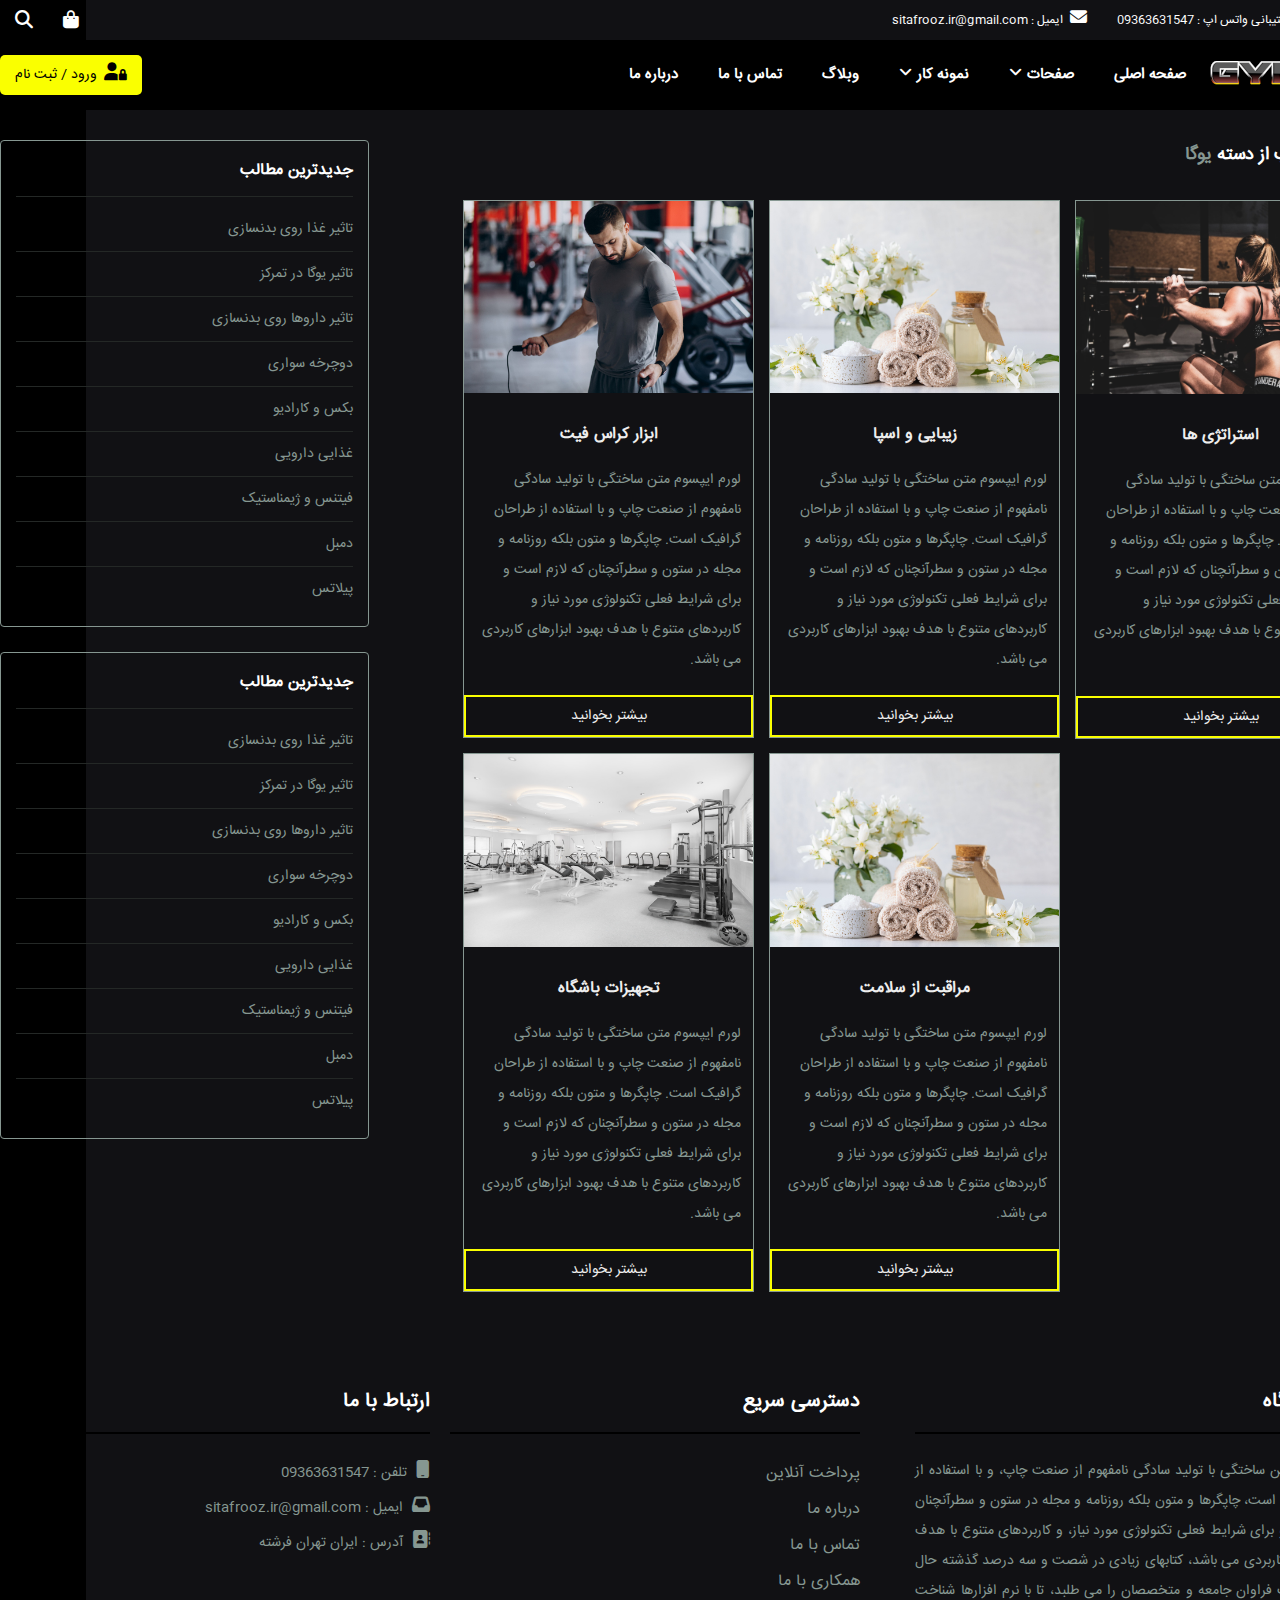
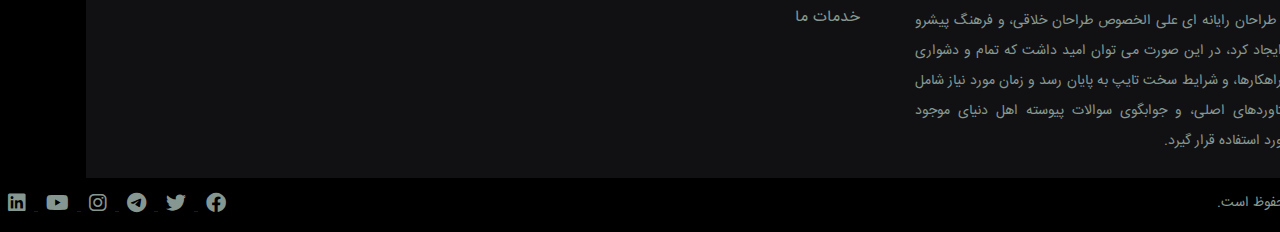
<file: category.html>
<!DOCTYPE html>
<html lang="en">
<head>
    <meta charset="UTF-8">
    <title>قالب باشگاهی</title>

    <link rel="stylesheet" href="css/all.min.css ">
    <link rel="stylesheet" href="css/owl.carousel.min.css">
    <link rel="stylesheet" href="css/owl.theme.default.min.css">
    <link rel="stylesheet" href="style.css">
</head>
<body>
<div class="top-menu">
    <div class="container">
        <div class="topbar-right">
            <ul>
                <li><i class="fas fa-phone"></i>مشاوره و پشتیبانی واتس اپ : 09363631547</li>
                <li><i class="fas fa-envelope"></i>ایمیل : sitafrooz.ir@gmail.com</li>
            </ul>
        </div>

        <div class="topbar-left">
            <ul>
                <li><i class="fas fa-search"></i></li>
                <li><i class="fas fa-shopping-bag"></i></li>
            </ul>
        </div>
    </div>
</div>

<header class="header">
    <div class="container">
        <div class="logo">
            <img src="img/logo.png" alt="sit logo">
        </div>

        <nav class="main-menu">
            <ul>
                <li><a href="#">صفحه اصلی</a></li>
                <li><a href="#">صفحات<i class="fas fa-angle-down"></i></a>
                    <ul>
                        <li><a href="#">صفحه خدمات</a></li>
                        <li><a href="#">صفحه مربیان</a></li>
                        <li><a href="#">قیمت گذاری</a></li>
                        <li><a href="#">صفحه کلاس ها</a></li>
                    </ul>
                </li>
                <li><a href="#">نمونه کار<i class="fas fa-angle-down"></i></a>
                    <ul>
                        <li><a href="#">صفحه نمونه کار</a></li>
                        <li><a href="#">کروسل نمونه کار</a></li>
                    </ul>
                </li>
                <li><a href="#">وبلاگ</a></li>
                <li><a href="#">تماس با ما</a></li>
                <li><a href="#">درباره ما</a></li>
            </ul>
        </nav>

        <div class="sign">
            <a href="#"> <i class="fas fa-user-lock"></i>ورود / ثبت نام</a>
        </div>

    </div>
</header>

<div class="single-page">
    <div class="container">
        <div class="main-single">


            <section class="category-post">
                <div class="category-head">
                    <h4>آخرین مطلب از دسته <span style="color: #869791">یوگا</span></h4>
                </div>



                        <div class="item box-article">
                            <img alt="first slider" src="img/image4.jpg">
                            <h2><a href="#">استراتژی ها</a> </h2>
                            <p>لورم ایپسوم متن ساختگی با تولید سادگی نامفهوم از صنعت چاپ و با استفاده از طراحان گرافیک است. چاپگرها و متون بلکه روزنامه و مجله در ستون و سطرآنچنان که لازم است و برای شرایط فعلی تکنولوژی مورد نیاز و کاربردهای متنوع با هدف بهبود ابزارهای کاربردی می باشد.</p>
                            <div class="btn-more"><a href="#">بیشتر بخوانید</a> </div>
                        </div>

                        <div class="item box-article">
                            <img alt="first slider" src="img/spa-concept-jasmine-oil-with-bath-salt-flowers.jpg">
                            <h2><a href="#">زیبایی و اسپا</a> </h2>
                            <p>لورم ایپسوم متن ساختگی با تولید سادگی نامفهوم از صنعت چاپ و با استفاده از طراحان گرافیک است. چاپگرها و متون بلکه روزنامه و مجله در ستون و سطرآنچنان که لازم است و برای شرایط فعلی تکنولوژی مورد نیاز و کاربردهای متنوع با هدف بهبود ابزارهای کاربردی می باشد.</p>
                            <div class="btn-more"><a href="#">بیشتر بخوانید</a> </div>
                        </div>

                        <div class="item box-article">
                            <img alt="first slider" src="img/strong-man-training-gym.jpg">
                            <h2><a href="#">ابزار کراس فیت</a> </h2>
                            <p>لورم ایپسوم متن ساختگی با تولید سادگی نامفهوم از صنعت چاپ و با استفاده از طراحان گرافیک است. چاپگرها و متون بلکه روزنامه و مجله در ستون و سطرآنچنان که لازم است و برای شرایط فعلی تکنولوژی مورد نیاز و کاربردهای متنوع با هدف بهبود ابزارهای کاربردی می باشد.</p>
                            <div class="btn-more"><a href="#">بیشتر بخوانید</a> </div>
                        </div>

                        <div class="item box-article">
                            <img alt="first slider" src="img/spa-concept-jasmine-oil-with-bath-salt-flowers.jpg">
                            <h2><a href="#">مراقبت از سلامت</a> </h2>
                            <p>لورم ایپسوم متن ساختگی با تولید سادگی نامفهوم از صنعت چاپ و با استفاده از طراحان گرافیک است. چاپگرها و متون بلکه روزنامه و مجله در ستون و سطرآنچنان که لازم است و برای شرایط فعلی تکنولوژی مورد نیاز و کاربردهای متنوع با هدف بهبود ابزارهای کاربردی می باشد.</p>
                            <div class="btn-more"><a href="#">بیشتر بخوانید</a> </div>
                        </div>

                        <div class="item box-article">
                            <img alt="first slider" src="img/3d-rendering-modern-loft-gym-fitness.jpg">
                            <h2><a href="#">تجهیزات باشگاه</a> </h2>
                            <p>لورم ایپسوم متن ساختگی با تولید سادگی نامفهوم از صنعت چاپ و با استفاده از طراحان گرافیک است. چاپگرها و متون بلکه روزنامه و مجله در ستون و سطرآنچنان که لازم است و برای شرایط فعلی تکنولوژی مورد نیاز و کاربردهای متنوع با هدف بهبود ابزارهای کاربردی می باشد.</p>
                            <div class="btn-more"><a href="#">بیشتر بخوانید</a> </div>
                        </div>



            </section>

        </div>

        <div class="sidebar">
            <div class="single-widget">
                <h4>جدیدترین مطالب</h4>
                <ul>
                    <li><a href="#" target="_blank">تاثیر غذا روی بدنسازی</a> </li>
                    <li><a href="#" target="_blank">تاثیر یوگا در تمرکز</a> </li>
                    <li><a href="#" target="_blank">تاثیر داروها روی بدنسازی</a> </li>
                    <li><a href="#" target="_blank">دوچرخه سواری</a> </li>
                    <li><a href="#" target="_blank">بکس و کارادیو</a> </li>
                    <li><a href="#" target="_blank">غذایی دارویی</a> </li>
                    <li><a href="#" target="_blank">فیتنس و ژیمناستیک</a> </li>
                    <li><a href="#" target="_blank">دمبل</a> </li>
                    <li><a href="#" target="_blank">پیلاتس</a> </li>
                </ul>
            </div>

            <div class="single-widget">
                <h4>جدیدترین مطالب</h4>
                <ul>
                    <li><a href="#" target="_blank">تاثیر غذا روی بدنسازی</a> </li>
                    <li><a href="#" target="_blank">تاثیر یوگا در تمرکز</a> </li>
                    <li><a href="#" target="_blank">تاثیر داروها روی بدنسازی</a> </li>
                    <li><a href="#" target="_blank">دوچرخه سواری</a> </li>
                    <li><a href="#" target="_blank">بکس و کارادیو</a> </li>
                    <li><a href="#" target="_blank">غذایی دارویی</a> </li>
                    <li><a href="#" target="_blank">فیتنس و ژیمناستیک</a> </li>
                    <li><a href="#" target="_blank">دمبل</a> </li>
                    <li><a href="#" target="_blank">پیلاتس</a> </li>
                </ul>
            </div>

        </div>

    </div>
</div>

<footer>
    <div class="container">
        <div class="about">
            <h3>درباره باشگاه</h3>
            <p>لورم ایپسوم متن ساختگی با تولید سادگی نامفهوم از صنعت چاپ، و با استفاده از طراحان گرافیک است، چاپگرها و
                متون بلکه روزنامه و مجله در ستون و سطرآنچنان که لازم است، و برای شرایط فعلی تکنولوژی مورد نیاز، و
                کاربردهای متنوع با هدف بهبود ابزارهای کاربردی می باشد، کتابهای زیادی در شصت و سه درصد گذشته حال و آینده،
                شناخت فراوان جامعه و متخصصان را می طلبد، تا با نرم افزارها شناخت بیشتری را برای طراحان رایانه ای علی
                الخصوص طراحان خلاقی، و فرهنگ پیشرو در زبان فارسی ایجاد کرد، در این صورت می توان امید داشت که تمام و
                دشواری موجود در ارائه راهکارها، و شرایط سخت تایپ به پایان رسد و زمان مورد نیاز شامل حروفچینی دستاوردهای
                اصلی، و جوابگوی سوالات پیوسته اهل دنیای موجود طراحی اساسا مورد استفاده قرار گیرد.</p>
        </div>

        <div class="f-menu">
            <h3>دسترسی سریع</h3>
            <ul>
                <li><a href="#">پرداخت آنلاین</a></li>
                <li><a href="#">درباره ما</a></li>
                <li><a href="#">تماس با ما</a></li>
                <li><a href="#">همکاری با ما</a></li>
                <li><a href="#">خدمات ما</a></li>
            </ul>
        </div>

        <div class="f-menu">
            <h3>ارتباط با ما</h3>
            <ul>
                <li><i class="fas fa-mobile"></i> تلفن : 09363631547</li>
                <li><i class="fas fa-inbox"></i> ایمیل : sitafrooz.ir@gmail.com</li>
                <li><i class="fas fa-address-book"></i> آدرس : ایران تهران فرشته</li>

            </ul>
        </div>

    </div>

    <div class="copy-right">
        <div class="container">

            <p>تمامی حقوق محفوظ است.</p>
            <div class="social">
                <a href="#"><i class="fab fa-facebook"></i> </a>
                <a href="#"><i class="fab fa-twitter"></i> </a>
                <a href="#"><i class="fab fa-telegram"></i> </a>
                <a href="#"><i class="fab fa-instagram"></i> </a>
                <a href="#"><i class="fab fa-youtube"></i> </a>
                <a href="#"><i class="fab fa-linkedin"></i> </a>
            </div>

        </div>
    </div>

</footer>

<script src="js/code.jquery.com_jquery-3.7.0.min.js"></script>
<script src="js/owl.carousel.min.js"></script>
<script src="js/main.js"></script>

</body>
</html>
</file>
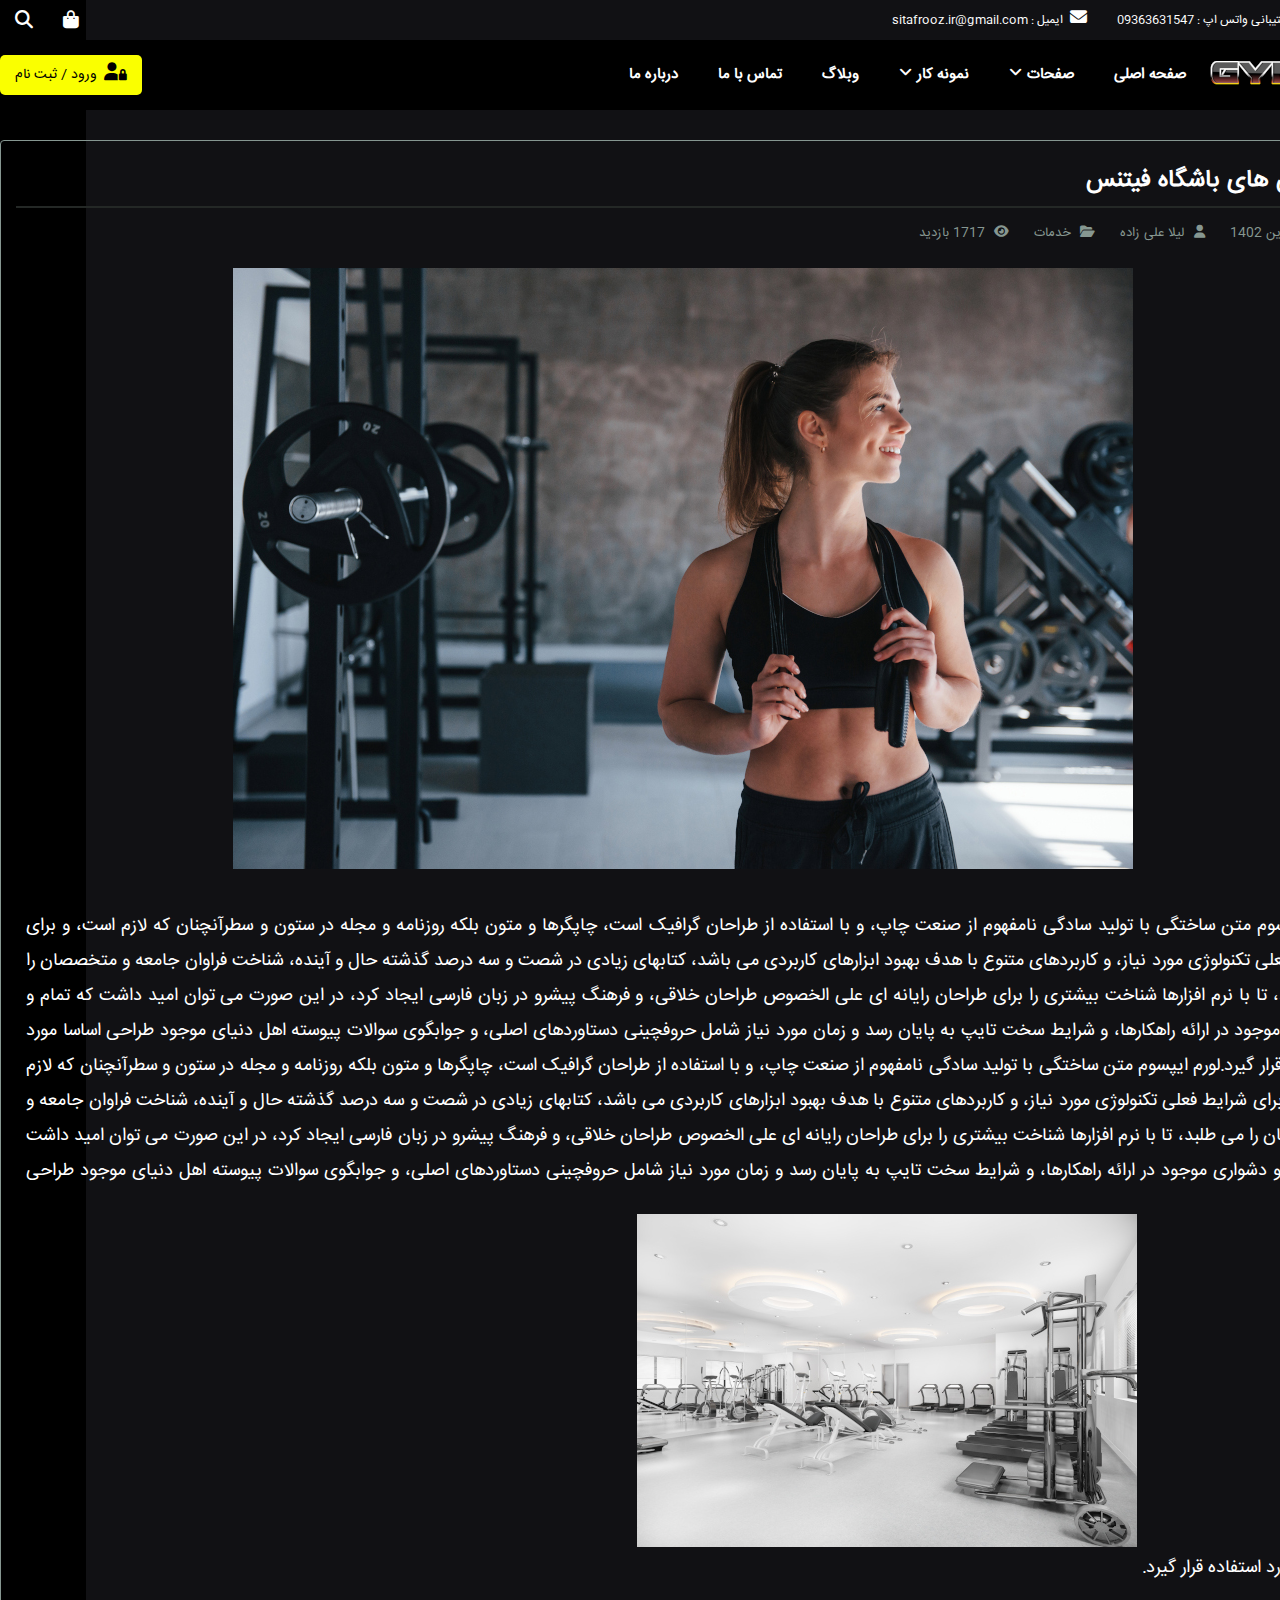
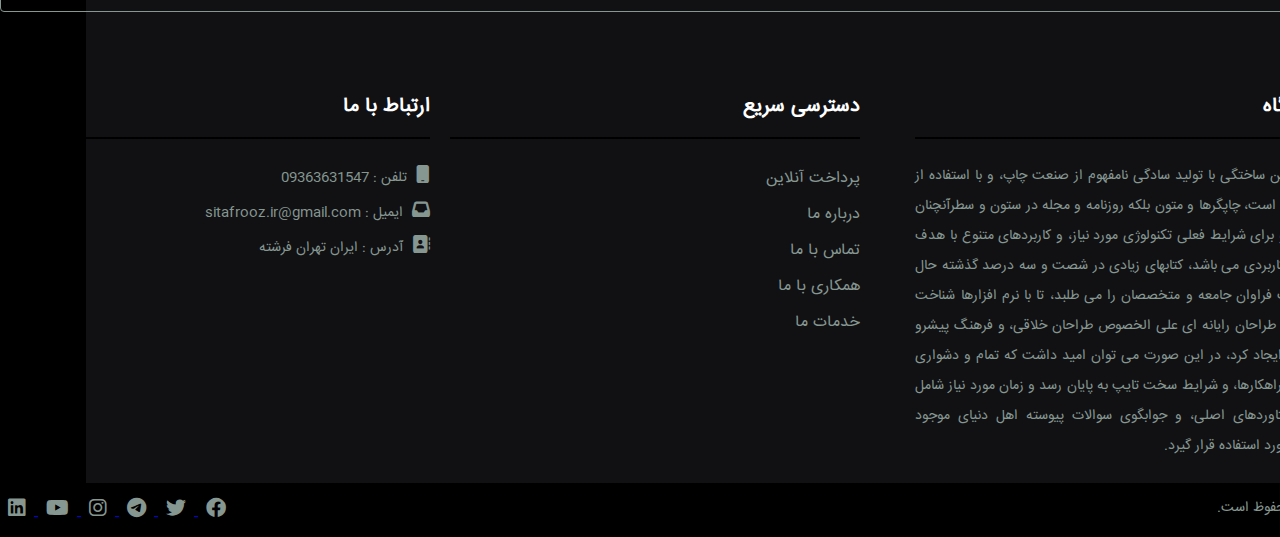
<file: page.html>
<!DOCTYPE html>
<html lang="en">
<head>
    <meta charset="UTF-8">
    <title>قالب باشگاهی</title>

    <link rel="stylesheet" href="css/all.min.css ">
    <link rel="stylesheet" href="css/owl.carousel.min.css">
    <link rel="stylesheet" href="css/owl.theme.default.min.css">
    <link rel="stylesheet" href="style.css">
</head>
<body>
<div class="top-menu">
    <div class="container">
        <div class="topbar-right">
            <ul>
                <li><i class="fas fa-phone"></i>مشاوره و پشتیبانی واتس اپ : 09363631547</li>
                <li><i class="fas fa-envelope"></i>ایمیل : sitafrooz.ir@gmail.com</li>
            </ul>
        </div>

        <div class="topbar-left">
            <ul>
                <li><i class="fas fa-search"></i></li>
                <li><i class="fas fa-shopping-bag"></i></li>
            </ul>
        </div>
    </div>
</div>

<header class="header">
    <div class="container">
        <div class="logo">
            <img src="img/logo.png" alt="sit logo">
        </div>

        <nav class="main-menu">
            <ul>
                <li><a href="#">صفحه اصلی</a></li>
                <li><a href="#">صفحات<i class="fas fa-angle-down"></i></a>
                    <ul>
                        <li><a href="#">صفحه خدمات</a></li>
                        <li><a href="#">صفحه مربیان</a></li>
                        <li><a href="#">قیمت گذاری</a></li>
                        <li><a href="#">صفحه کلاس ها</a></li>
                    </ul>
                </li>
                <li><a href="#">نمونه کار<i class="fas fa-angle-down"></i></a>
                    <ul>
                        <li><a href="#">صفحه نمونه کار</a></li>
                        <li><a href="#">کروسل نمونه کار</a></li>
                    </ul>
                </li>
                <li><a href="#">وبلاگ</a></li>
                <li><a href="#">تماس با ما</a></li>
                <li><a href="#">درباره ما</a></li>
            </ul>
        </nav>

        <div class="sign">
            <a href="#"> <i class="fas fa-user-lock"></i>ورود / ثبت نام</a>
        </div>

    </div>
</header>

<div class="single-page">
    <div class="container">
        <div class="main-single full-width">
            <article class="post-single">
                <header>
                    <h1>کلاس های باشگاه فیتنس</h1>
                    <div class="post-meta">
                        <i class="fas fa-clock"></i>
                        <span>14 فروردین 1402</span>
                    </div>

                    <div class="post-meta">
                        <i class="fas fa-user"></i>
                        <span>لیلا علی زاده</span>
                    </div>

                    <div class="post-meta">
                        <i class="fas fa-folder-open"></i>
                        <span><a href="#" target="_blank">خدمات</a> </span>
                    </div>

                    <div class="post-meta">
                        <i class="fas fa-eye"></i>
                        <span>1717 بازدید </span>
                    </div>

                </header>

                <div class="post-thumbnail">
                    <figure>
                        <img alt="standing-with-jump-rope-hands-gorgeous-blonde-woman-gym-her-weekend-time"
                             src="img/standing-with-jump-rope-hands-gorgeous-blonde-woman-gym-her-weekend-time.jpg">
                    </figure>
                </div>

                <div class="content-single">
                    <p>لورم ایپسوم متن ساختگی با تولید سادگی نامفهوم از صنعت چاپ، و با استفاده از طراحان گرافیک است،
                        چاپگرها و متون بلکه روزنامه و مجله در ستون و سطرآنچنان که لازم است، و برای شرایط فعلی تکنولوژی
                        مورد نیاز، و کاربردهای متنوع با هدف بهبود ابزارهای کاربردی می باشد، کتابهای زیادی در شصت و سه
                        درصد گذشته حال و آینده، شناخت فراوان جامعه و متخصصان را می طلبد، تا با نرم افزارها شناخت بیشتری
                        را برای طراحان رایانه ای علی الخصوص طراحان خلاقی، و فرهنگ پیشرو در زبان فارسی ایجاد کرد، در این
                        صورت می توان امید داشت که تمام و دشواری موجود در ارائه راهکارها، و شرایط سخت تایپ به پایان رسد و
                        زمان مورد نیاز شامل حروفچینی دستاوردهای اصلی، و جوابگوی سوالات پیوسته اهل دنیای موجود طراحی
                        اساسا مورد استفاده قرار گیرد.لورم ایپسوم متن ساختگی با تولید سادگی نامفهوم از صنعت چاپ، و با
                        استفاده از طراحان گرافیک است، چاپگرها و متون بلکه روزنامه و مجله در ستون و سطرآنچنان که لازم
                        است، و برای شرایط فعلی تکنولوژی مورد نیاز، و کاربردهای متنوع با هدف بهبود ابزارهای کاربردی می
                        باشد، کتابهای زیادی در شصت و سه درصد گذشته حال و آینده، شناخت فراوان جامعه و متخصصان را می طلبد،
                        تا با نرم افزارها شناخت بیشتری را برای طراحان رایانه ای علی الخصوص طراحان خلاقی، و فرهنگ پیشرو
                        در زبان فارسی ایجاد کرد، در این صورت می توان امید داشت که تمام و دشواری موجود در ارائه راهکارها،
                        و شرایط سخت تایپ به پایان رسد و زمان مورد نیاز شامل حروفچینی دستاوردهای اصلی، و جوابگوی سوالات
                        پیوسته اهل دنیای موجود طراحی اساسا مورد استفاده قرار گیرد.
                        <img alt=" " src="img/3d-rendering-modern-loft-gym-fitness.jpg">
                    </p>
                </div>

            </article>



        </div>



    </div>
</div>

<footer>
    <div class="container">
        <div class="about">
            <h3>درباره باشگاه</h3>
            <p>لورم ایپسوم متن ساختگی با تولید سادگی نامفهوم از صنعت چاپ، و با استفاده از طراحان گرافیک است، چاپگرها و
                متون بلکه روزنامه و مجله در ستون و سطرآنچنان که لازم است، و برای شرایط فعلی تکنولوژی مورد نیاز، و
                کاربردهای متنوع با هدف بهبود ابزارهای کاربردی می باشد، کتابهای زیادی در شصت و سه درصد گذشته حال و آینده،
                شناخت فراوان جامعه و متخصصان را می طلبد، تا با نرم افزارها شناخت بیشتری را برای طراحان رایانه ای علی
                الخصوص طراحان خلاقی، و فرهنگ پیشرو در زبان فارسی ایجاد کرد، در این صورت می توان امید داشت که تمام و
                دشواری موجود در ارائه راهکارها، و شرایط سخت تایپ به پایان رسد و زمان مورد نیاز شامل حروفچینی دستاوردهای
                اصلی، و جوابگوی سوالات پیوسته اهل دنیای موجود طراحی اساسا مورد استفاده قرار گیرد.</p>
        </div>

        <div class="f-menu">
            <h3>دسترسی سریع</h3>
            <ul>
                <li><a href="#">پرداخت آنلاین</a></li>
                <li><a href="#">درباره ما</a></li>
                <li><a href="#">تماس با ما</a></li>
                <li><a href="#">همکاری با ما</a></li>
                <li><a href="#">خدمات ما</a></li>
            </ul>
        </div>

        <div class="f-menu">
            <h3>ارتباط با ما</h3>
            <ul>
                <li><i class="fas fa-mobile"></i> تلفن : 09363631547</li>
                <li><i class="fas fa-inbox"></i> ایمیل : sitafrooz.ir@gmail.com</li>
                <li><i class="fas fa-address-book"></i> آدرس : ایران تهران فرشته</li>

            </ul>
        </div>

    </div>

    <div class="copy-right">
        <div class="container">

            <p>تمامی حقوق محفوظ است.</p>
            <div class="social">
                <a href="#"><i class="fab fa-facebook"></i> </a>
                <a href="#"><i class="fab fa-twitter"></i> </a>
                <a href="#"><i class="fab fa-telegram"></i> </a>
                <a href="#"><i class="fab fa-instagram"></i> </a>
                <a href="#"><i class="fab fa-youtube"></i> </a>
                <a href="#"><i class="fab fa-linkedin"></i> </a>
            </div>

        </div>
    </div>

</footer>

<script src="js/code.jquery.com_jquery-3.7.0.min.js"></script>
<script src="js/owl.carousel.min.js"></script>
<script src="js/main.js"></script>

</body>
</html>
</file>
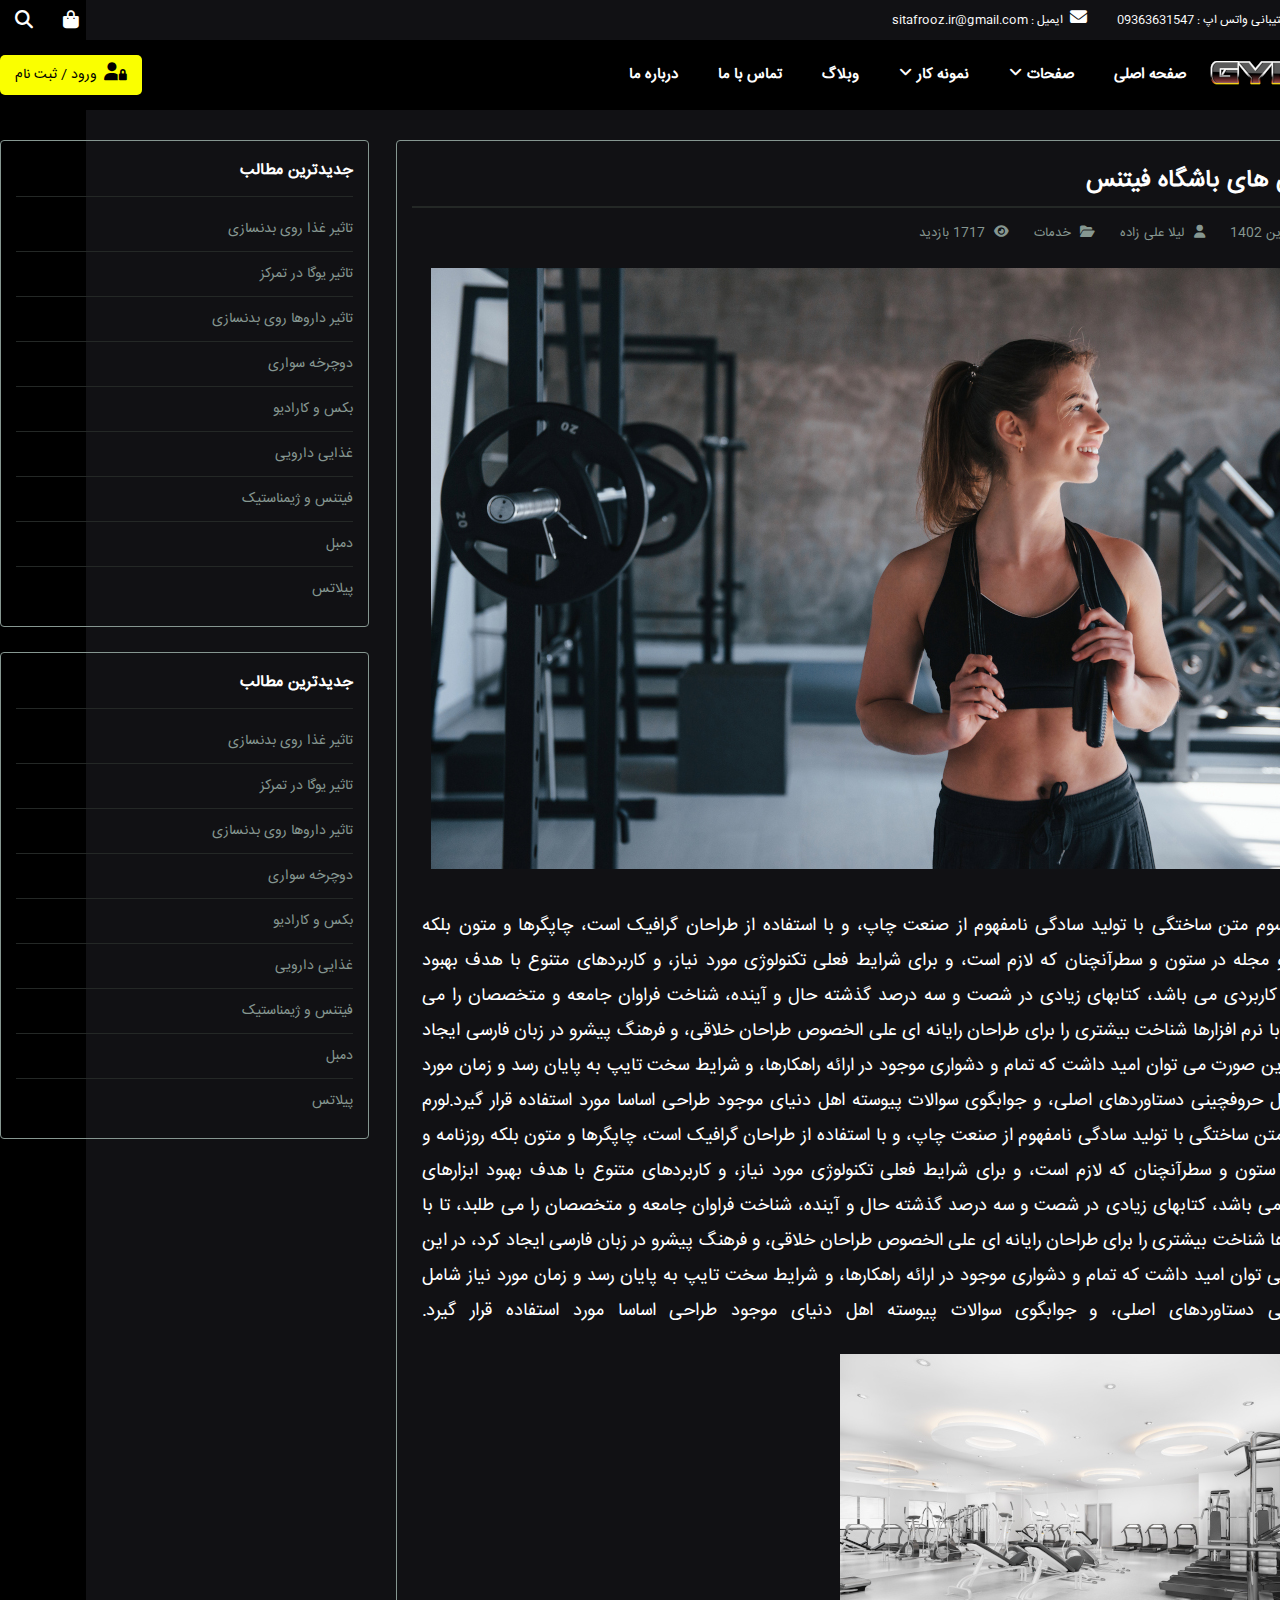
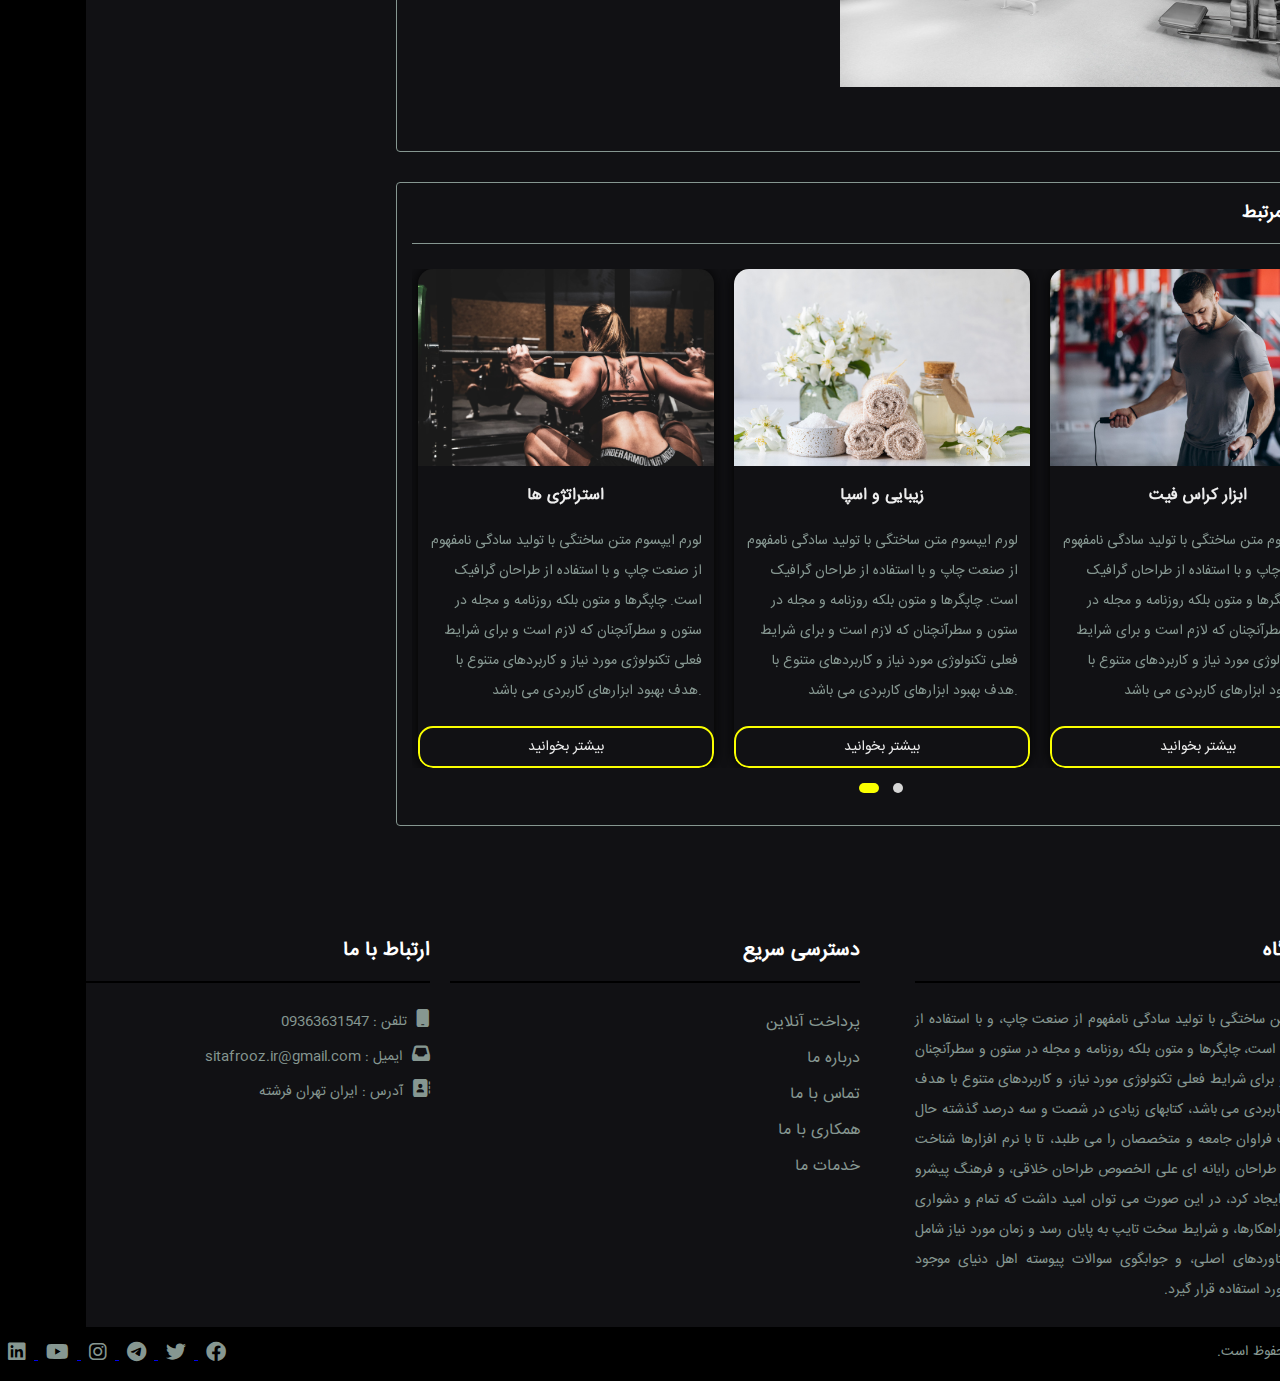
<file: single.html>
<!DOCTYPE html>
<html lang="en">
<head>
    <meta charset="UTF-8">
    <title>قالب باشگاهی</title>

    <link rel="stylesheet" href="css/all.min.css ">
    <link rel="stylesheet" href="css/owl.carousel.min.css">
    <link rel="stylesheet" href="css/owl.theme.default.min.css">
    <link rel="stylesheet" href="style.css">
</head>
<body>
<div class="top-menu">
    <div class="container">
        <div class="topbar-right">
            <ul>
                <li><i class="fas fa-phone"></i>مشاوره و پشتیبانی واتس اپ : 09363631547</li>
                <li><i class="fas fa-envelope"></i>ایمیل : sitafrooz.ir@gmail.com</li>
            </ul>
        </div>

        <div class="topbar-left">
            <ul>
                <li><i class="fas fa-search"></i></li>
                <li><i class="fas fa-shopping-bag"></i></li>
            </ul>
        </div>
    </div>
</div>

<header class="header">
    <div class="container">
        <div class="logo">
            <img src="img/logo.png" alt="sit logo">
        </div>

        <nav class="main-menu">
            <ul>
                <li><a href="#">صفحه اصلی</a></li>
                <li><a href="#">صفحات<i class="fas fa-angle-down"></i></a>
                    <ul>
                        <li><a href="#">صفحه خدمات</a></li>
                        <li><a href="#">صفحه مربیان</a></li>
                        <li><a href="#">قیمت گذاری</a></li>
                        <li><a href="#">صفحه کلاس ها</a></li>
                    </ul>
                </li>
                <li><a href="#">نمونه کار<i class="fas fa-angle-down"></i></a>
                    <ul>
                        <li><a href="#">صفحه نمونه کار</a></li>
                        <li><a href="#">کروسل نمونه کار</a></li>
                    </ul>
                </li>
                <li><a href="#">وبلاگ</a></li>
                <li><a href="#">تماس با ما</a></li>
                <li><a href="#">درباره ما</a></li>
            </ul>
        </nav>

        <div class="sign">
            <a href="#"> <i class="fas fa-user-lock"></i>ورود / ثبت نام</a>
        </div>

    </div>
</header>

<div class="single-page">
    <div class="container">
        <div class="main-single">
            <article class="post-single">
                <header>
                    <h1>کلاس های باشگاه فیتنس</h1>
                    <div class="post-meta">
                        <i class="fas fa-clock"></i>
                        <span>14 فروردین 1402</span>
                    </div>

                    <div class="post-meta">
                        <i class="fas fa-user"></i>
                        <span>لیلا علی زاده</span>
                    </div>

                    <div class="post-meta">
                        <i class="fas fa-folder-open"></i>
                        <span><a href="#" target="_blank">خدمات</a> </span>
                    </div>

                    <div class="post-meta">
                        <i class="fas fa-eye"></i>
                        <span>1717 بازدید </span>
                    </div>

                </header>

                <div class="post-thumbnail">
                    <figure>
                        <img alt="standing-with-jump-rope-hands-gorgeous-blonde-woman-gym-her-weekend-time"
                             src="img/standing-with-jump-rope-hands-gorgeous-blonde-woman-gym-her-weekend-time.jpg">
                    </figure>
                </div>

                <div class="content-single">
                    <p>لورم ایپسوم متن ساختگی با تولید سادگی نامفهوم از صنعت چاپ، و با استفاده از طراحان گرافیک است،
                        چاپگرها و متون بلکه روزنامه و مجله در ستون و سطرآنچنان که لازم است، و برای شرایط فعلی تکنولوژی
                        مورد نیاز، و کاربردهای متنوع با هدف بهبود ابزارهای کاربردی می باشد، کتابهای زیادی در شصت و سه
                        درصد گذشته حال و آینده، شناخت فراوان جامعه و متخصصان را می طلبد، تا با نرم افزارها شناخت بیشتری
                        را برای طراحان رایانه ای علی الخصوص طراحان خلاقی، و فرهنگ پیشرو در زبان فارسی ایجاد کرد، در این
                        صورت می توان امید داشت که تمام و دشواری موجود در ارائه راهکارها، و شرایط سخت تایپ به پایان رسد و
                        زمان مورد نیاز شامل حروفچینی دستاوردهای اصلی، و جوابگوی سوالات پیوسته اهل دنیای موجود طراحی
                        اساسا مورد استفاده قرار گیرد.لورم ایپسوم متن ساختگی با تولید سادگی نامفهوم از صنعت چاپ، و با
                        استفاده از طراحان گرافیک است، چاپگرها و متون بلکه روزنامه و مجله در ستون و سطرآنچنان که لازم
                        است، و برای شرایط فعلی تکنولوژی مورد نیاز، و کاربردهای متنوع با هدف بهبود ابزارهای کاربردی می
                        باشد، کتابهای زیادی در شصت و سه درصد گذشته حال و آینده، شناخت فراوان جامعه و متخصصان را می طلبد،
                        تا با نرم افزارها شناخت بیشتری را برای طراحان رایانه ای علی الخصوص طراحان خلاقی، و فرهنگ پیشرو
                        در زبان فارسی ایجاد کرد، در این صورت می توان امید داشت که تمام و دشواری موجود در ارائه راهکارها،
                        و شرایط سخت تایپ به پایان رسد و زمان مورد نیاز شامل حروفچینی دستاوردهای اصلی، و جوابگوی سوالات
                        پیوسته اهل دنیای موجود طراحی اساسا مورد استفاده قرار گیرد.
                        <img alt=" " src="img/3d-rendering-modern-loft-gym-fitness.jpg">
                    </p>
                </div>

            </article>

            <section class="related-post">
                <div class="related-head">
                    <h4>مطالب مرتبط</h4>
                </div>

                <div class="article-slider">
                    <div id="related-slider" class="owl-carousel owl-theme">
                        <div class="item box-article">
                            <img alt="first slider" src="img/image4.jpg">
                            <h2><a href="#">استراتژی ها</a> </h2>
                            <p>لورم ایپسوم متن ساختگی با تولید سادگی نامفهوم از صنعت چاپ و با استفاده از طراحان گرافیک است. چاپگرها و متون بلکه روزنامه و مجله در ستون و سطرآنچنان که لازم است و برای شرایط فعلی تکنولوژی مورد نیاز و کاربردهای متنوع با هدف بهبود ابزارهای کاربردی می باشد.</p>
                            <div class="btn-more"><a href="#">بیشتر بخوانید</a> </div>
                        </div>

                        <div class="item box-article">
                            <img alt="first slider" src="img/spa-concept-jasmine-oil-with-bath-salt-flowers.jpg">
                            <h2><a href="#">زیبایی و اسپا</a> </h2>
                            <p>لورم ایپسوم متن ساختگی با تولید سادگی نامفهوم از صنعت چاپ و با استفاده از طراحان گرافیک است. چاپگرها و متون بلکه روزنامه و مجله در ستون و سطرآنچنان که لازم است و برای شرایط فعلی تکنولوژی مورد نیاز و کاربردهای متنوع با هدف بهبود ابزارهای کاربردی می باشد.</p>
                            <div class="btn-more"><a href="#">بیشتر بخوانید</a> </div>
                        </div>

                        <div class="item box-article">
                            <img alt="first slider" src="img/strong-man-training-gym.jpg">
                            <h2><a href="#">ابزار کراس فیت</a> </h2>
                            <p>لورم ایپسوم متن ساختگی با تولید سادگی نامفهوم از صنعت چاپ و با استفاده از طراحان گرافیک است. چاپگرها و متون بلکه روزنامه و مجله در ستون و سطرآنچنان که لازم است و برای شرایط فعلی تکنولوژی مورد نیاز و کاربردهای متنوع با هدف بهبود ابزارهای کاربردی می باشد.</p>
                            <div class="btn-more"><a href="#">بیشتر بخوانید</a> </div>
                        </div>

                        <div class="item box-article">
                            <img alt="first slider" src="img/spa-concept-jasmine-oil-with-bath-salt-flowers.jpg">
                            <h2><a href="#">مراقبت از سلامت</a> </h2>
                            <p>لورم ایپسوم متن ساختگی با تولید سادگی نامفهوم از صنعت چاپ و با استفاده از طراحان گرافیک است. چاپگرها و متون بلکه روزنامه و مجله در ستون و سطرآنچنان که لازم است و برای شرایط فعلی تکنولوژی مورد نیاز و کاربردهای متنوع با هدف بهبود ابزارهای کاربردی می باشد.</p>
                            <div class="btn-more"><a href="#">بیشتر بخوانید</a> </div>
                        </div>

                        <div class="item box-article">
                            <img alt="first slider" src="img/3d-rendering-modern-loft-gym-fitness.jpg">
                            <h2><a href="#">تجهیزات باشگاه</a> </h2>
                            <p>لورم ایپسوم متن ساختگی با تولید سادگی نامفهوم از صنعت چاپ و با استفاده از طراحان گرافیک است. چاپگرها و متون بلکه روزنامه و مجله در ستون و سطرآنچنان که لازم است و برای شرایط فعلی تکنولوژی مورد نیاز و کاربردهای متنوع با هدف بهبود ابزارهای کاربردی می باشد.</p>
                            <div class="btn-more"><a href="#">بیشتر بخوانید</a> </div>
                        </div>

                    </div>
                </div>

            </section>

        </div>

        <div class="sidebar">
            <div class="single-widget">
                <h4>جدیدترین مطالب</h4>
                <ul>
                    <li><a href="#" target="_blank">تاثیر غذا روی بدنسازی</a> </li>
                    <li><a href="#" target="_blank">تاثیر یوگا در تمرکز</a> </li>
                    <li><a href="#" target="_blank">تاثیر داروها روی بدنسازی</a> </li>
                    <li><a href="#" target="_blank">دوچرخه سواری</a> </li>
                    <li><a href="#" target="_blank">بکس و کارادیو</a> </li>
                    <li><a href="#" target="_blank">غذایی دارویی</a> </li>
                    <li><a href="#" target="_blank">فیتنس و ژیمناستیک</a> </li>
                    <li><a href="#" target="_blank">دمبل</a> </li>
                    <li><a href="#" target="_blank">پیلاتس</a> </li>
                </ul>
            </div>

            <div class="single-widget">
                <h4>جدیدترین مطالب</h4>
                <ul>
                    <li><a href="#" target="_blank">تاثیر غذا روی بدنسازی</a> </li>
                    <li><a href="#" target="_blank">تاثیر یوگا در تمرکز</a> </li>
                    <li><a href="#" target="_blank">تاثیر داروها روی بدنسازی</a> </li>
                    <li><a href="#" target="_blank">دوچرخه سواری</a> </li>
                    <li><a href="#" target="_blank">بکس و کارادیو</a> </li>
                    <li><a href="#" target="_blank">غذایی دارویی</a> </li>
                    <li><a href="#" target="_blank">فیتنس و ژیمناستیک</a> </li>
                    <li><a href="#" target="_blank">دمبل</a> </li>
                    <li><a href="#" target="_blank">پیلاتس</a> </li>
                </ul>
            </div>

        </div>

    </div>
</div>

<footer>
    <div class="container">
        <div class="about">
            <h3>درباره باشگاه</h3>
            <p>لورم ایپسوم متن ساختگی با تولید سادگی نامفهوم از صنعت چاپ، و با استفاده از طراحان گرافیک است، چاپگرها و
                متون بلکه روزنامه و مجله در ستون و سطرآنچنان که لازم است، و برای شرایط فعلی تکنولوژی مورد نیاز، و
                کاربردهای متنوع با هدف بهبود ابزارهای کاربردی می باشد، کتابهای زیادی در شصت و سه درصد گذشته حال و آینده،
                شناخت فراوان جامعه و متخصصان را می طلبد، تا با نرم افزارها شناخت بیشتری را برای طراحان رایانه ای علی
                الخصوص طراحان خلاقی، و فرهنگ پیشرو در زبان فارسی ایجاد کرد، در این صورت می توان امید داشت که تمام و
                دشواری موجود در ارائه راهکارها، و شرایط سخت تایپ به پایان رسد و زمان مورد نیاز شامل حروفچینی دستاوردهای
                اصلی، و جوابگوی سوالات پیوسته اهل دنیای موجود طراحی اساسا مورد استفاده قرار گیرد.</p>
        </div>

        <div class="f-menu">
            <h3>دسترسی سریع</h3>
            <ul>
                <li><a href="#">پرداخت آنلاین</a></li>
                <li><a href="#">درباره ما</a></li>
                <li><a href="#">تماس با ما</a></li>
                <li><a href="#">همکاری با ما</a></li>
                <li><a href="#">خدمات ما</a></li>
            </ul>
        </div>

        <div class="f-menu">
            <h3>ارتباط با ما</h3>
            <ul>
                <li><i class="fas fa-mobile"></i> تلفن : 09363631547</li>
                <li><i class="fas fa-inbox"></i> ایمیل : sitafrooz.ir@gmail.com</li>
                <li><i class="fas fa-address-book"></i> آدرس : ایران تهران فرشته</li>

            </ul>
        </div>

    </div>

    <div class="copy-right">
        <div class="container">

            <p>تمامی حقوق محفوظ است.</p>
            <div class="social">
                <a href="#"><i class="fab fa-facebook"></i> </a>
                <a href="#"><i class="fab fa-twitter"></i> </a>
                <a href="#"><i class="fab fa-telegram"></i> </a>
                <a href="#"><i class="fab fa-instagram"></i> </a>
                <a href="#"><i class="fab fa-youtube"></i> </a>
                <a href="#"><i class="fab fa-linkedin"></i> </a>
            </div>

        </div>
    </div>

</footer>

<script src="js/code.jquery.com_jquery-3.7.0.min.js"></script>
<script src="js/owl.carousel.min.js"></script>
<script src="js/main.js"></script>

</body>
</html>
</file>
<file: style.css>
* {
    padding: 0;
    margin: 0;
    box-sizing: border-box;
    border: 0;
}
@font-face{font-family:'iransans';
    src:url('fonts/IRANSansWeb.ttf') format('truetype'), url('fonts/IRANSansWeb.woff') format('woff');}

body {
    background: black;
    direction: rtl;
    font-size: 14px;
    text-align: right;
    color: #fff;
    line-height: 30px ;
    font-family:'iransans';
}
a{
    transition: all .2s ease-in-out;
}

.full-width {
    width: 100% !important;
}
.top-menu {
    width: 100%;
    float: right;
    background: rgba(18, 18, 21, 0.93);
}
.container {
    width: 1366px;
    margin: auto;
}
.top-menu .topbar-right{
    float: right;
    width: 50%;
    color: #fff;
}
.topbar-right ul li{
    float: right;
    list-style: none;
    margin-left: 30px;
    line-height: 40px;
    font-size: 12px;
}
.topbar-right ul li i{
  margin-left: 7px;
    font-size: 17px;
}

.top-menu .topbar-left {
    float: left;
    width: 50%;
    color: #fff;
}
.topbar-left ul li{
    float: left;
    list-style: none;
}
.topbar-left ul li i{
    font-size: 18px;
    padding: 10px 15px;
}
/****شروع استایل های هدر****/
.header {
    width: 100%;
    float: right;
    background:black;

}
.header .logo{
    float: right;
    padding-top: 10px;
}
.header .logo img{

}
/********شروع استایل های منو********/
.main-menu {
    float: right;
}
.main-menu > ul > li{
    float: right;
    list-style: none;
    position: relative;
}
.main-menu ul li a{
    padding: 20px 20px;
    display: inline-block;
    font-size: 15px;
    text-decoration: none;
    color: white;
    font-weight: bold;
}
.main-menu ul li a i{
    margin-right: 5px;
}
.main-menu ul li ul {
    position: absolute;
    width: 250px;
    top: 100px;
    right: 0;
    box-shadow: 0 1px 6px #e6e6e6;
    background: black;
    opacity: 0;
    visibility: hidden;
    transition: all .2s ease-in-out;
    z-index: 999;
}
.main-menu ul li ul li{
    list-style: none;
}
.main-menu ul li ul li a{
    padding: 9px 15px;
    display: block;
    font-weight: normal;
}
.main-menu ul li ul li a:hover{
    background: rgba(18, 18, 21, 0.93);
}
.main-menu > ul > li:hover ul {
    opacity: 1;
    visibility: visible;
    top: 70px;
}
.sign{
    float: left;
    padding: 15px 0;
}
.sign a{
    text-decoration: none;
    background:#FAFF00 ;
    color: black;
    padding: 5px 15px;
    display: inline-block;
    border-radius: 5px;
}
.sign a:hover{
    background: rgba(18, 18, 21, 0.93);
    color: #FAFF00;
    box-shadow: 0 1px 6px #e6e6e6;
}
.sign a i {
    font-size: 18px;
    margin-left: 7px;
}
.box-slider {
    float: right;
    width: 100%;
    direction: ltr;
    margin-top: 1px;
}
.owl-carousel .owl-nav button.owl-next, .owl-carousel .owl-nav button.owl-prev {
  position: absolute;
    top: 33%;
    font-size: 60px;
    padding: 15px !important;
    background: white;
    opacity: 0.4;
    color: black;
    border-radius: 50%
}
.owl-carousel .owl-nav button.owl-next {
    right: 0;
}
.owl-carousel .owl-nav button.owl-prev {
    left: 0;
}
.line {
    width: 1366px;
    height: 35px;
    border-bottom:1px solid rgba(18, 18, 21, 0.93);
    margin: 35px auto;
    display: flex;
}
/*********شروع استایل های ویدیو ها**********/
.tv{
    float: right;
    width: 100%;
    margin-top: 30px;
}
.tv .tv-head {
    float: right;
    width: 100%;
}
.tv .tv-head .tv-title {
    float: right;
}
.tv .tv-head .tv-title h2 {
    font-size: 23px;

}
.tv .tv-head .tv-title h5 {
    font-size: 15px;
    color: #eeeeee;
}
.tv .tv-head .tv-link {
    float: left;
    margin-top: 5px;
}
.tv .tv-head .tv-link a{
    border: 2px solid #FAFF00;
    color: #FAFF00;
    text-decoration: none;
    padding: 5px 15px;
    display: inline-block;
    border-radius: 5px;
}
.tv .tv-head .tv-link a:hover{
    background: #FAFF00;
    color: black;
}
.box-tv{
    float: right;
    width: 100%;
    margin-top: 25px;
}
.box-tv .tv-right {
    float: right;
    width: 60%;
}
.box-tv .tv-right .first-post {
    position: relative;
}
.box-tv .tv-right .first-post figure{

}
.box-tv .tv-right .first-post figure img{
    max-width: 100%;
}
.box-tv .tv-right .first-post figure i{
    position: absolute;
    top: 38%;
    left: 46%;
    font-size: 100px;
    color: #FAFF00;
    opacity:  0.9;
    transition: all .2s ease-in-out;
}
.box-tv .tv-right .first-post:hover i{
    font-size: 110px;
    /*top: 35%;
    left: 44%;*/
}
.box-tv .tv-left {
    float: left;
    width: 39%;

}
.tv-left .other-post {
    float: left;
    width: 46%;
    position: relative;
    margin: 0 18px 16px 0;
}
.tv-left .other-post:hover i{
    font-size:50px ;
}
.tv-left .other-post a {
    text-decoration: none;
    background: #FAFF00;
    display: inline-block;
}
.tv-left .other-post a figure{
    line-height: 25px;
}
.tv-left .other-post a figure img {
    max-width: 100%;
}
.tv-left .other-post a figure i {
    position: absolute;
    top: 35%;
    left: 43%;
    font-size: 45px;
    color: #FAFF00;
    opacity:  0.9;
    transition: all .2s ease-in-out;
}
.tv-left .other-post a figure h2 {
    font-size: 15px;
    text-align: center;
    color: black;
    padding: 0 9px 7px;
}
.more-tv {
    float: right;
    width: 100%;
    padding-right: 25px;
}
.more-tv a {
    color: #FAFF00;
    text-decoration: none;
    display: block;
    text-align: center;
    padding: 5px;
    border: 2px solid #FAFF00;
    border-radius: 5px;
    font-weight: bold;
}
.more-tv a:hover {
    color: black;
    background: #FAFF00;
}
/**********شروع استایل مقالات*************/
.article{
    float: right;
    width: 100%;
    margin-top: 30px;
}
.article .article-head {
    float: right;
    width: 100%;
}
.article .article-head .article-title {
    float: right;
}
.article .article-head .article-title h2 {
    font-size: 23px;

}
.article .article-head .article-title h5 {
    font-size: 15px;
    color: #eeeeee;
}
.article .article-head .article-link {
    float: left;
    margin-top: 5px;
}
.article .article-head .article-link a{
    border: 2px solid #FAFF00;
    color: #FAFF00;
    text-decoration: none;
    padding: 5px 15px;
    display: inline-block;
    border-radius: 5px;
}
.article .article-head .article-link a:hover{
    background: #FAFF00;
    color: black;
}

/************شروع استایل های اسلایدر مقالات************/
.article-slider {
    float: right;
    width: 100%;
    direction: ltr;
    margin-top: 25px;
}
.box-article{
    border: 1px solid #869791;

}
.box-article img {
    max-width: 100%;
}
.box-article h2 {
    font-size: 16px;
    text-align: center;
    padding: 15px 10px;
}
.box-article h2 a{
    text-decoration: none;
    color: #eeeeee;
    font-weight: bolder;
    display: block;
}
.box-article:hover .btn-more a {
    color: black;
    background: #FAFF00;
}
.box-article p {
    color: #869791;
    padding: 0 12px;
}
.box-article .btn-more{

}
.box-article .btn-more a {
    display: block;
    border: 2px solid #FAFF00;
    text-decoration: none;
    text-align: center;
    color: #eeeeee;
    padding: 4px;
    margin-top: 20px;
}
.article-slider .owl-carousel .owl-nav button.owl-next, .article-slider .owl-carousel .owl-nav button.owl-prev {
    position: absolute;
    top: 33%;
    font-size: 50px;
    padding: 11px 18px !important;
    background: white;
    color: black;
    border-radius: 50%;
    box-shadow: 0 0 6px #FAFF00;
    visibility: hidden;
    opacity: 0;
    transition: all .3s ease-in-out;
}
#multi-slider:hover .owl-nav button.owl-next , #multi-slider:hover .owl-nav button.owl-prev {
    visibility: visible;
    opacity: 1;
}
#related-slider:hover .owl-nav button.owl-next , #related-slider:hover .owl-nav button.owl-prev {
    visibility: visible;
    opacity: 1;
}
.article-slider .owl-carousel .owl-nav button.owl-next {
    right: -25px;
}
.article-slider .owl-carousel .owl-nav button.owl-prev {
    left: -25px;
}
.owl-theme .owl-dots .owl-dot.active span {
    background: #FAFF00 !important;
    width: 20px !important;
    transition: all .4s ease-in-out;
}
/******************* شروع پیشنهادات***********/

.adv {
    float: right;
    width: 100%;
    background: linear-gradient(to right , #fffc00, #ffffff);
    margin-top: 25px;
}
.adv .right-adv {
    float: right;
    width: 48%;
    padding-top: 45px;
    color: black;
}
.adv .right-adv h2 {
    font-size: 24px;

}
.adv .right-adv p {
    padding-top: 25px;
    line-height: 39px;
    font-size: 16px;
    color: #869791;
 }
.adv .right-adv a {
    text-decoration: none;
    background: linear-gradient(to left , #fffc00 , #ffffff);
    padding: 10px 20px;
    display: inline-block;
    font-size: 16px;
    color: black;
    border: 2px solid #000000;
    border-radius: 5px;
    margin-top: 40px;
    font-weight: bold;
}
.adv .right-adv a:hover{
    background: linear-gradient(to right , #fffc00 , #ffffff);
    border: 2px solid #869791;
}
.adv .left-adv {
    float: left;
    width: 40%;
    padding: 10px;

}
.adv .left-adv img {
    max-width: 100%;
}



/************شروع استایل های  دوره ها************/
.course{
    float: right;
    width: 100%;
    margin-top: 30px;
}
.course .course-head {
    float: right;
    width: 100%;
}
.course .course-head .course-title {
    float: right;
}
.course .course-head .course-title h2 {
    font-size: 23px;

}
.course .course-head .course-title h5 {
    font-size: 15px;
    color: #eeeeee;
}
.course .course-head .course-link {
    float: left;
    margin-top: 5px;
}
.course .course-head .course-link a{
    border: 2px solid #FAFF00;
    color: #FAFF00;
    text-decoration: none;
    padding: 5px 15px;
    display: inline-block;
    border-radius: 5px;
}
.course .course-head .course-link a:hover{
    background: #FAFF00;
    color: black;
}

/************شروع استایل های اسلایدر دوره ها************/
.course-slider {
    float: right;
    width: 100%;
    direction: ltr;
    margin-top: 25px;
}
.box-course{
    border: 1px solid #869791;
    border-radius: 12px;
    overflow: hidden;
}
.box-course img {

}
.box-course h2 {
    font-size: 16px;
    text-align: right;
    padding: 15px 10px;
}
.box-course h2 a{
    text-decoration: none;
    color: #eeeeee;
    font-weight: bolder;
    display: block;
}
.box-course:hover .btn-more a {
    color: black;
    background: #FAFF00;
}
.box-course .desc {
    display: flex;
    justify-content: space-between;
    padding: 16px 12px;
    border-bottom: 1px solid rgba(18, 18, 21, 0.93);
}
.box-course .desc .rate {

}
.box-course .desc .rate i {
    color: #FAFF00;
    font-size: 16px;
}
.box-course .desc .teacher {
    color: #eeeeee;
}
.box-course .desc .teacher i {
    font-size: 18px;
}
.box-course .details {
    display: flex;
    justify-content: space-between;
    padding: 10px 12px;
    color: #eeeeee;
}
.box-course .details .price {

}
.box-course .details .price del {

}
.box-course .details .price ins {
    background: #29Ca4a;
    text-decoration: none;
    padding: 2px 12px 0;
    border-radius: 3px;
}
.box-course .details .users{

}
.box-course .details .users i {
    font-size: 18px;
    color: #000000;
    text-shadow:0 0 2px #ffffff ;
    margin-right: 2px;
}
.course-slider .owl-carousel .owl-nav button.owl-next, .course-slider .owl-carousel .owl-nav button.owl-prev {
    position: absolute;
    top: 33%;
    font-size: 50px;
    padding: 11px 18px !important;
    background: white;
    color: black;
    border-radius: 50%;
    box-shadow: 0 0 6px #FAFF00;
    visibility: hidden;
    opacity: 0;
    transition: all .3s ease-in-out;
}
/*********** شروع استایل های فوتر********/
footer {
    background: rgba(18, 18, 21, 0.93);
    float: right;
    width: 100%;
    padding-top: 50px;
}
footer .about {
    float: right;
    width: 33%;
    margin-left: 55px;
}
.about h3 , .f-menu h3 {
    font-size: 20px;
    margin-bottom: 22px;
    border-bottom: 2px solid black;
    padding-bottom: 15px;
    /*display: inline-block; */
}
.about p {
    margin-bottom: 22px;
    color: #869791;
    text-align: justify;
}
footer .f-menu {
    float: right;
    width: 30%;
    margin-left: 20px;
}
.f-menu ul {
    line-height: 35px;
}
.f-menu ul li {
    list-style: none;
    color: #869791;
}
.f-menu ul li i{
    color: #869791;
    font-size: 18px;
    margin-left: 5px;
}
.f-menu ul li a {
    text-decoration: none;
    color: #869791;
    font-size: 16px;
}
.f-menu ul li a:hover {
    color: #eeeeee;
    font-weight: bold;
    padding-right: 10px;
}
footer .copy-right {
    float: right;
    width: 100%;
    background: black;
    color: #869791;
    padding: 10px 0;
}
.copy-right p {
    display: inline;

}
.copy-right .social{
    float: left;
}
.copy-right .social a i {

    color: #869791;
    padding:0 8px ;
    font-size: 20px;
    line-height: 30px;
}
.copy-right .social a i:hover {
    color: #FAFF00;
}

/**************شروع استایل های صفحه سینگل ******************/
.single-page {
    width: 100%;
    background: rgba(18, 18, 21, 0.93);
    float: right;
}
.main-single {
    float: right;
    width: 71%;
    margin: 30px 0;
}
.post-single {
    float: right;
    width: 100%;
    border: 1px solid #869791;
    border-radius: 4px;
    padding: 15px;
}
.post-single header {
    margin-bottom: 20px;
    float: right;
    width: 100%;
}
.post-single header h1 {
    border-bottom: 2px solid #242826;
    padding: 10px 20px;
    font-size: 24px;
    margin-bottom: 10px;
}
.post-single .post-meta {
    float: right;
    margin-left: 25px;
    font-size:13px ;
    color: #869791;
}
.post-single .post-meta i {
    margin-left: 5px;
}
.post-single .post-meta a{
    color: #869791;
    text-decoration: none;
}
.post-single .post-thumbnail {
    margin-bottom:30px ;
}
.post-single .post-thumbnail img {
    max-width: 100%;
    display: block;
    margin: 0 auto;
}
.post-single .content-single {
    font-size: 18px;
    line-height: 35px;
    padding: 10px;
    text-align: justify;
    overflow: hidden;
}
.post-single .content-single img {
    max-width: 100%;
    margin: 25px 0;
}
.related-post {
    float: right;
    width: 100%;
    border: 1px solid #869791;
    border-radius: 4px;
    padding:0 15px 15px;
    margin: 30px 0;
}
.related-post .related-head {
    font-size: 18px;
    padding: 15px;
    border-bottom: 1px solid #869791;
}
.related-post .related-head h4 {

}
.related-post .box-article {
    margin: 0 5px;
    border: 0;
    border-radius: 15px;
    overflow: hidden;
    box-shadow: 0 0 13px #000000;
}
.related-post .box-article .btn-more a{
    border-radius: 15px;
}

.sidebar {
    float: left;
    width: 27%;
    margin: 30px 0;
}
.single-widget {
    float: right;
    width: 100%;
    border: 1px solid #869791;
    border-radius: 4px;
    padding: 15px;
    margin-bottom:25px ;
}
.single-widget h4{
    border-bottom: 1px solid #242826;
    padding-bottom: 10px;
    font-size: 16px;
    margin-bottom: 10px;
}
.single-widget ul li {
    list-style: none;
    padding: 7px 0;
    border-bottom: 1px solid #242826;
}
.single-widget ul li:last-child {
    border-bottom: none;
}
.single-widget ul li a {
    text-decoration: none;
    color: #869791;
}
.single-widget ul li a:hover{

    color: #FAFF00;
    padding-right: 10px;
}
/************استایل های کتگوری************/
.category-post .box-article {
    float: right;
    width: 30%;
    margin-left: 15px;
    margin-bottom: 15px;
}
.category-post .category-head {
    font-size: 18px;
    margin-bottom: 30px;
}
</file>
